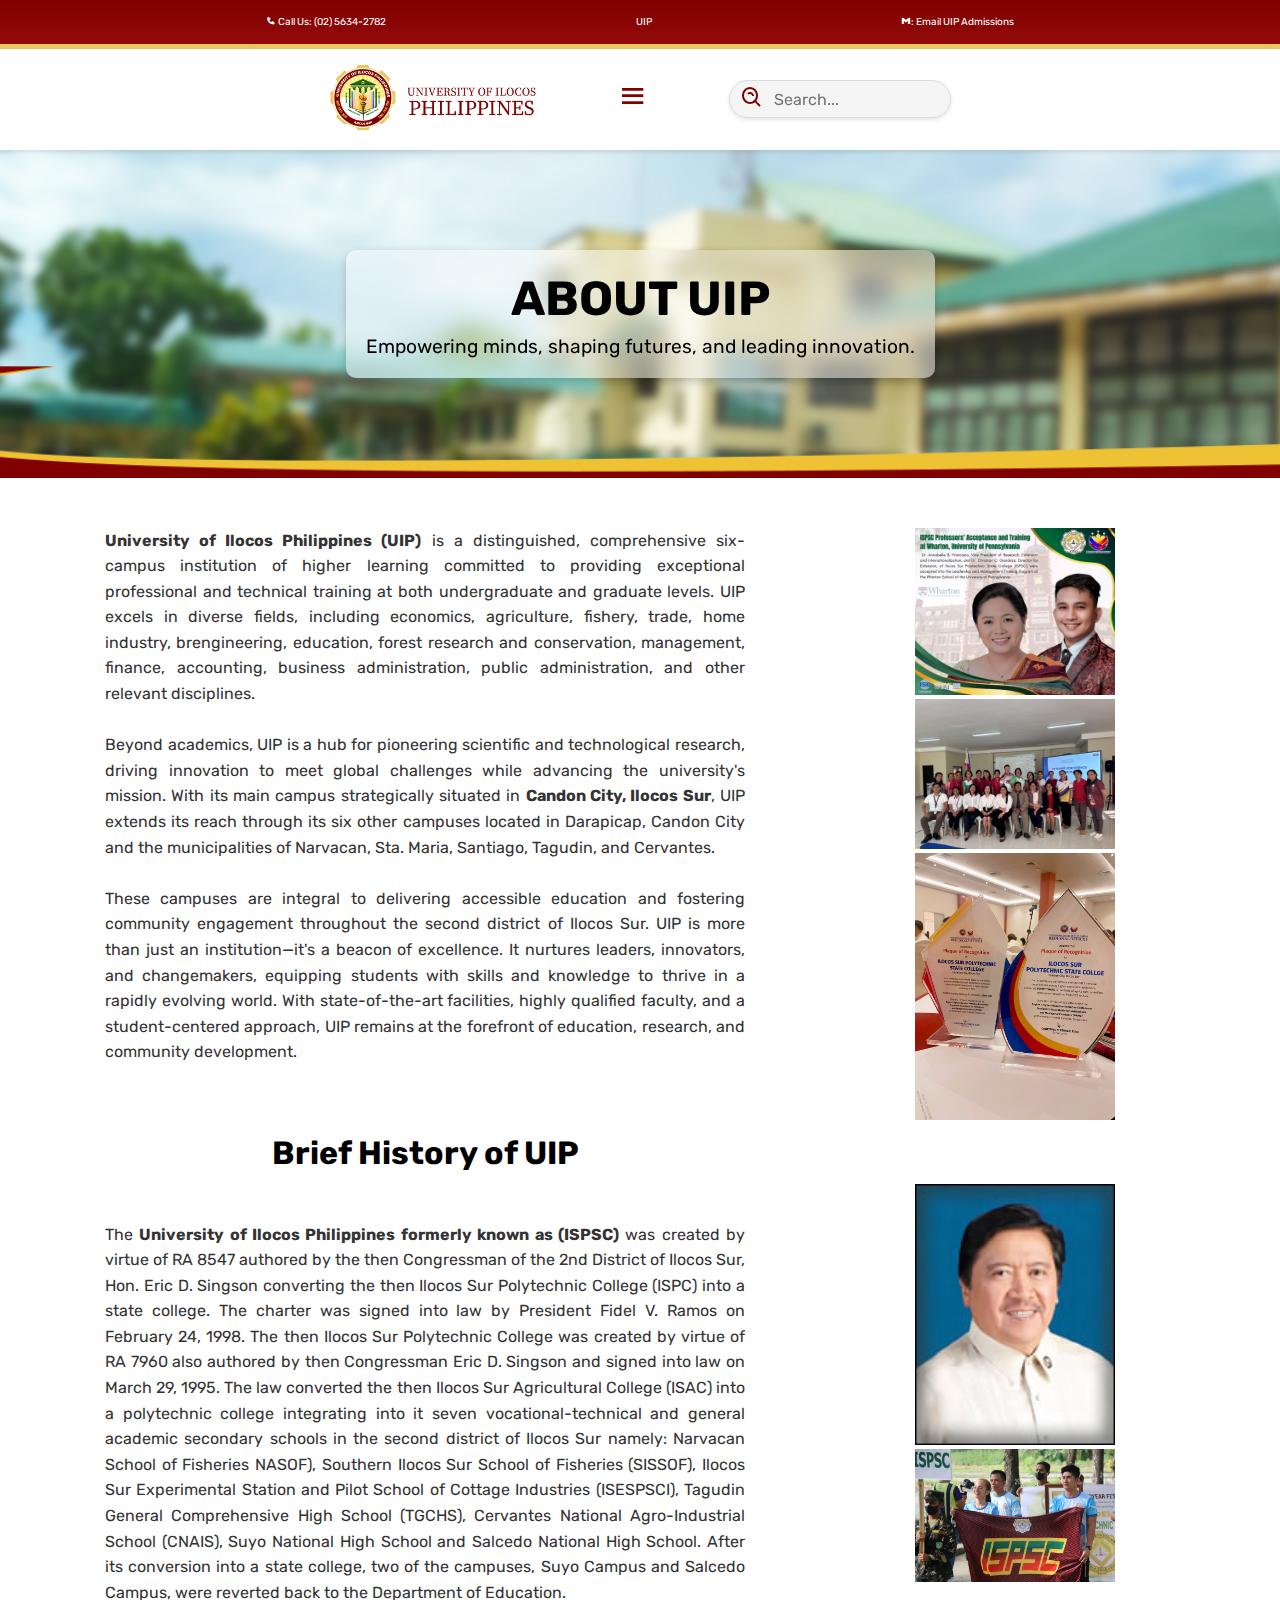
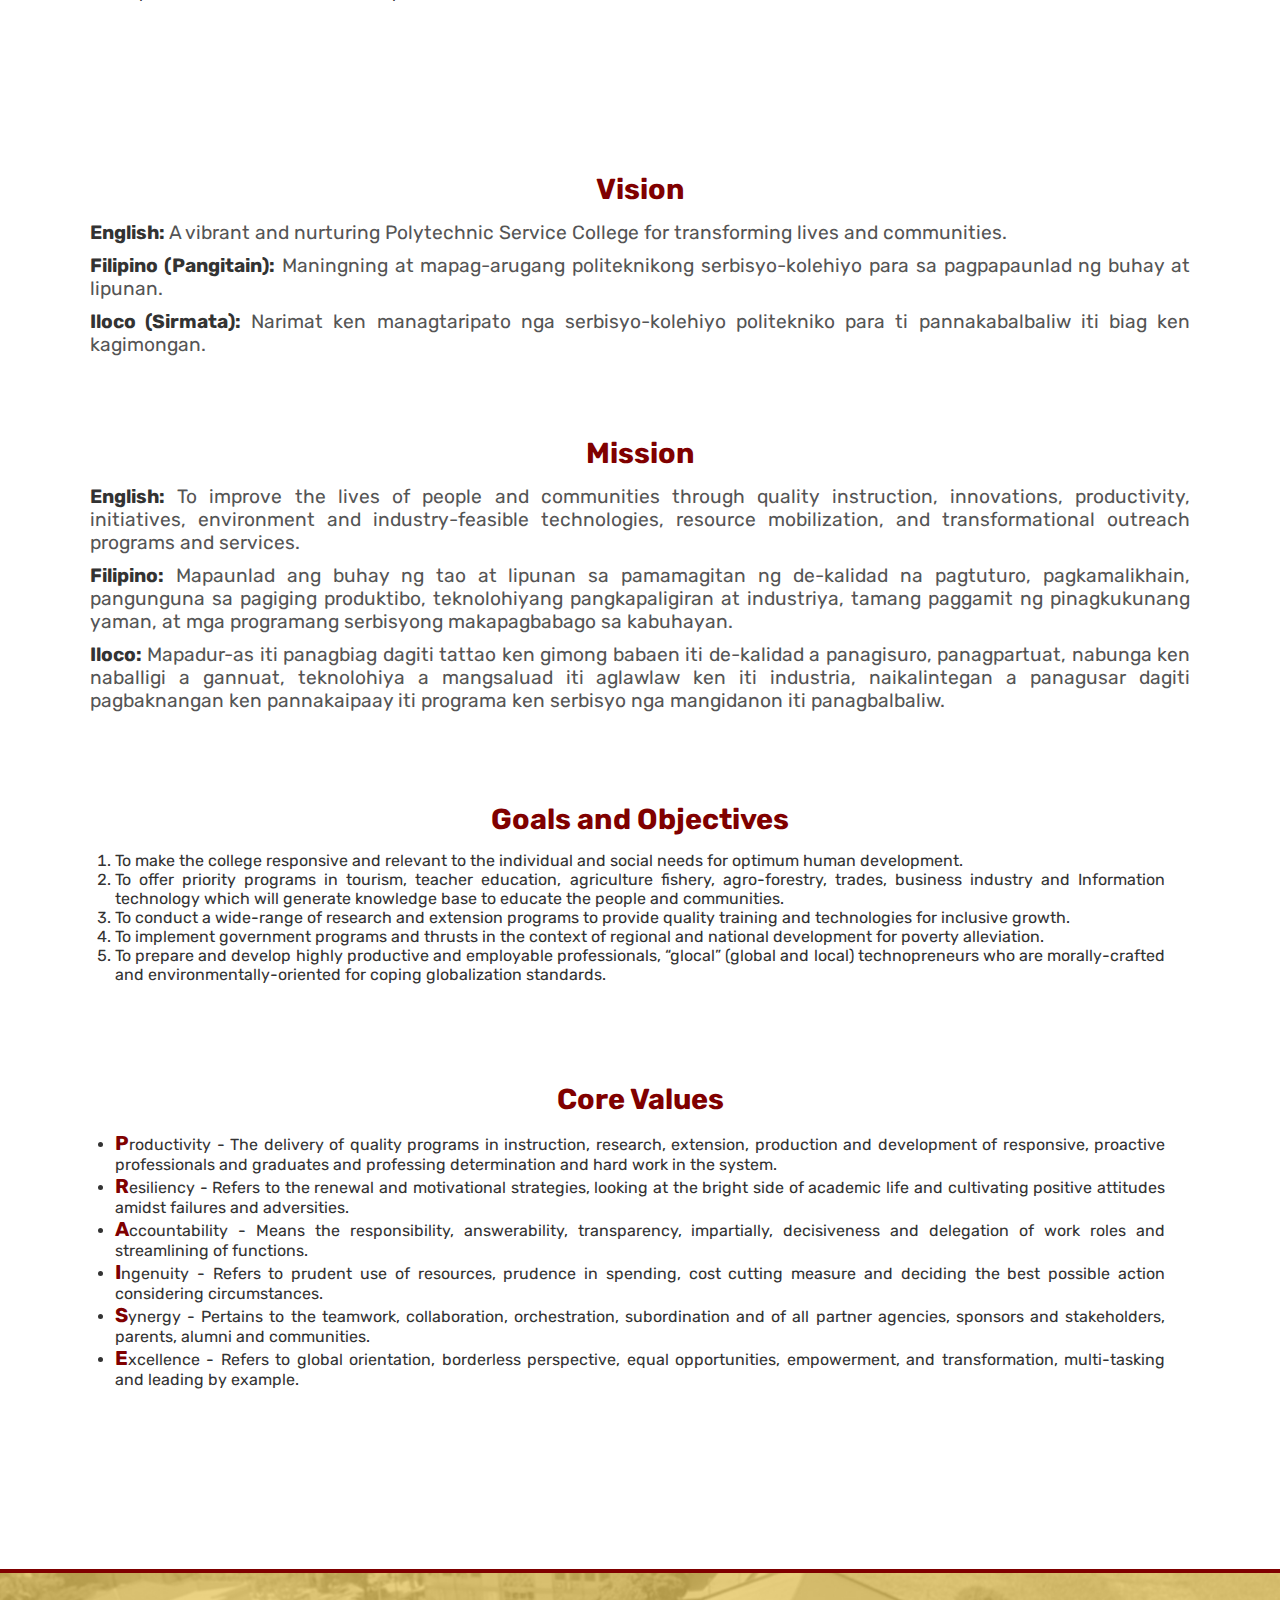
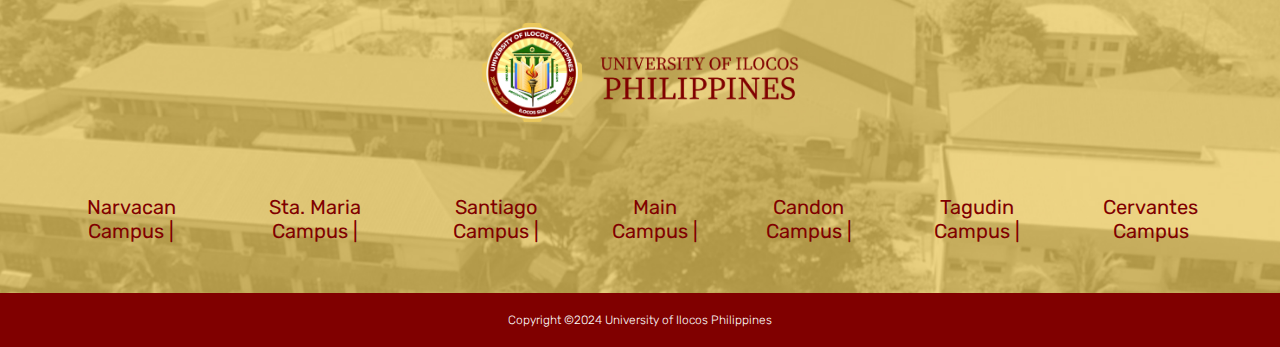
<file: about.html>
<!DOCTYPE html>
<html lang="en">
<head>
    <meta charset="UTF-8">
    <meta name="viewport" content="width=device-width, initial-scale=1.0">
    <title>University of Ilocos Philippines</title>
    <link rel="icon" href="/Logo/Logo.png">

    <!-- CSS LINKS -->
     <link rel="stylesheet" href="/Styling/styles.css">

    <!-- ICONS -->
    <link href='https://unpkg.com/boxicons@2.1.4/css/boxicons.min.css' rel='stylesheet'>
    <!-- GOOGLE FONTS -->
    <link href="https://fonts.googleapis.com/icon?family=Material+Icons" rel="stylesheet">
    <link rel="preconnect" href="https://fonts.googleapis.com">
    <link rel="preconnect" href="https://fonts.gstatic.com" crossorigin>
    <link href="https://fonts.googleapis.com/css2?family=Rubik:ital,wght@0,300..900;1,300..900&display=swap" rel="stylesheet">


</head>
<body class="about">
    <div class="top-bar">
        <span><i class='bx bxs-phone' ></i> Call Us:  (02) 5634-2782</span>
        <span>UIP</span>
        <span><i class='bx bxl-gmail'></i>: <a href="mailto:uip_admissions@edu.ph">Email UIP Admissions</a></span>
    </div>
    
    
    <nav>
        <div class="logo">
           <a href="index.html"> <img src="/Logo/Nav_Logo2.png" alt="Logo"> </a>
        </div>
      <div class="toggle"><i class='bx bx-menu'></i></div>
      <ul class="menu">
      <li><a href="index.html">HOME</a></li>
      <li><a href="about.html">ABOUT UIP</a></li>
      <li><a href="admissions.html">ADMISSIONS</a></li>
      <li><a href="academics.html">ACADEMICS</a></li>
      <li class="dropdown">
          <a href="campuses.html">CAMPUSES <i class='bx bxs-chevron-down' style='color:#800000'></i></a>
          <ul class="dropdown-menu">
            <li><a href="main-campus.html">Main Campus</a></li>
            <li><a href="narvacan.html">Narvacan Campus</a></li>
              <li><a href="sta.maria.html">Santa Maria Campus</a></li>
              <li><a href="santiago.html">Santiago Campus</a></li>
              <li><a href="candon.html">Candon Campus</a></li>
              <li><a href="tagudin.html">Tagudin Campus</a></li>
              <li><a href="cervantes.html">Cervantes Campus</a></li>
          </ul>
      </li>
      </ul>
      <div class="searchbar">
        <button onclick="performSearch()"> <i class='bx bx-search-alt' style='color:#800000'></i></button>
        <input type="text" id="searchInput" placeholder="Search..." />
      </div>
      </nav>

    <!--  -->

    <header class="hero-about">
        <div class="hero-content-about">
            <h1>ABOUT UIP</h1>
            <p>Empowering minds, shaping futures, and leading innovation.</p>
        </div>
    </header>


    <div class="about-content">
        <div class="abt-txt">
            <p>        
                <b>University of Ilocos Philippines (UIP)</b> is a distinguished, comprehensive six-campus institution of higher
                learning committed to providing exceptional professional and technical training at both undergraduate and
                graduate levels. UIP excels in diverse fields, including economics, agriculture, fishery, trade, home industry, 
                brengineering, education, forest research and conservation, management, finance, accounting, business administration, 
                public administration, and other relevant disciplines. <br><br> 

                Beyond academics, UIP is a hub for pioneering scientific and technological research, driving innovation to 
                meet global challenges while advancing the university's mission.

                
                With its main campus strategically situated in <b>Candon City, Ilocos Sur</b>, UIP extends its reach through its six other campuses located in Darapicap, Candon City and the municipalities of Narvacan, Sta. Maria, Santiago, Tagudin, and Cervantes. <br><br>
                These campuses are integral to delivering accessible education and fostering community engagement throughout the second district of Ilocos Sur.
                
                UIP is more than just an institution—it's a beacon of excellence. It nurtures leaders, innovators, and changemakers, equipping students with skills and knowledge to thrive in a rapidly evolving world. With state-of-the-art facilities, highly qualified faculty, and a student-centered approach, UIP remains at the forefront of education, research, and community development.</p>
        </div>
        <div class="abt-img">
            <img src="Images/abt1.jpg" alt="">
            <img src="Images/abt2.jpg" alt="">
            <img src="Images/abt3.jpg" alt="">
        </div>
    </div>

    <br><br><br><br>


    

    <div class="about-content">
        <div class="abt-txt">
            <h1>Brief History of UIP</h1>
            <p>The <b>University of Ilocos Philippines formerly known as (ISPSC)</b> was created by virtue of RA 8547 authored by the then Congressman of the 2nd District of Ilocos Sur, Hon. Eric D. Singson converting the then Ilocos Sur Polytechnic College (ISPC) into a state college. The charter was signed into law by President Fidel V. Ramos on February 24, 1998. The then Ilocos Sur Polytechnic College was created by virtue of RA 7960 also authored by then Congressman Eric D. Singson and signed into law on March 29, 1995. The law converted the then Ilocos Sur Agricultural College (ISAC) into a polytechnic college integrating into it seven vocational-technical and general academic secondary schools in the second district of Ilocos Sur namely: Narvacan School of Fisheries NASOF), Southern Ilocos Sur School of Fisheries (SISSOF), Ilocos Sur Experimental Station and Pilot School of Cottage Industries (ISESPSCI), Tagudin General Comprehensive High School (TGCHS), Cervantes National Agro-Industrial School (CNAIS), Suyo National High School and Salcedo National High School. After its conversion into a state college, two of the campuses, Suyo Campus and Salcedo Campus, were reverted back to the Department of Education.</p>
        </div>
        <div class="abt-img">
            <img src="Images/abt-eric.jpg" alt="">
            <img src="Images/abt4.jpg" alt="">
        </div>
    </div>


    <div class="vision-mission">
        <div class="vision">
            <h1>Vision</h1>
            <p><strong>English:</strong> A vibrant and nurturing Polytechnic Service College for transforming lives and communities.</p>
            <p><strong>Filipino (Pangitain):</strong> Maningning at mapag-arugang politeknikong serbisyo-kolehiyo para sa pagpapaunlad ng buhay at lipunan.</p>
            <p><strong>Iloco (Sirmata):</strong> Narimat ken managtaripato nga serbisyo-kolehiyo politekniko para ti pannakabalbaliw iti biag ken kagimongan.</p>
        </div>
    
        <div class="mission">
            <h1>Mission</h1>
            <p><strong>English:</strong> To improve the lives of people and communities through quality instruction, innovations, productivity, initiatives, environment and industry-feasible technologies, resource mobilization, and transformational outreach programs and services.</p>
            <p><strong>Filipino:</strong> Mapaunlad ang buhay ng tao at lipunan sa pamamagitan ng de-kalidad na pagtuturo, pagkamalikhain, pangunguna sa pagiging produktibo, teknolohiyang pangkapaligiran at industriya, tamang paggamit ng pinagkukunang yaman, at mga programang serbisyong makapagbabago sa kabuhayan.</p>
            <p><strong>Iloco:</strong> Mapadur-as iti panagbiag dagiti tattao ken gimong babaen iti de-kalidad a panagisuro, panagpartuat, nabunga ken naballigi a gannuat, teknolohiya a mangsaluad iti aglawlaw ken iti industria, naikalintegan a panagusar dagiti pagbaknangan ken pannakaipaay iti programa ken serbisyo nga mangidanon iti panagbalbaliw.</p>
            <p></p>
        </div>

        <div class="gao">
            <h1>Goals and Objectives</h1>
           <ol>
            <li>To make the college responsive and relevant to the individual and social needs for optimum human development.</li>
            <li>To offer priority programs in tourism, teacher education, agriculture fishery, agro-forestry, trades, business industry and Information technology which will generate knowledge base to educate the people and communities.</li>
            <li>To conduct a wide-range of research and extension programs to provide quality training and technologies for inclusive growth.</li>
            <li>To implement government programs and thrusts in the context of regional and national development for poverty alleviation.</li>
            <li>To prepare and develop highly productive and employable professionals, “glocal” (global and local) technopreneurs who are morally-crafted and environmentally-oriented for coping globalization standards.</li>
           </ol>
        </div>
        <br><br>
        <div class="cv">
            <h1>Core Values</h1>
           <ul>
            <li><strong>P</strong>roductivity - The delivery of quality programs in instruction, research, extension, production and development of responsive, proactive professionals and graduates and professing determination and hard work in the system.</li>
            <li><strong>R</strong>esiliency - Refers to the renewal and motivational strategies, looking at the bright side of academic life and cultivating positive attitudes amidst failures and adversities.</li>
            <li><strong>A</strong>ccountability - Means the responsibility, answerability, transparency, impartially, decisiveness and delegation of work roles and streamlining of functions.</li>
            <li><strong>I</strong>ngenuity - Refers to prudent use of resources, prudence in spending, cost cutting measure and deciding the best possible action considering circumstances.</li>
            <li><strong>S</strong>ynergy - Pertains to the teamwork, collaboration, orchestration, subordination and of all partner agencies, sponsors and stakeholders, parents, alumni and communities.</li>
            <li><strong>E</strong>xcellence - Refers to global orientation, borderless perspective, equal opportunities, empowerment, and transformation, multi-tasking and leading by example. </li>
           </ul>
        </div>


    </div>
    







    <!-- FOOTER -->

    <div class="footer">
        <div class="footer-contents">
            <img src="/Logo/Nav_Logo2.png" alt="">
            <br><br>
            <div class="campus">
              <a href="narvacan.html"><p class="campus1">Narvacan Campus  |</p></a>
              <a href="sta.maria.html"><p class="campus2">Sta. Maria Campus  |</p></a>
              <a href="santiago.html"><p class="campus3">Santiago Campus  |</p></a>
              <a href="main-campus.html"><p class="campus4">Main Campus  |</p></a>
              <a href="candon.html"><p class="campus5">Candon Campus  |</p></a>
              <a href="tagudin.html"><p class="campus6">Tagudin Campus  |</p></a>
              <a href="cervantes.html"><p class="campus7">Cervantes Campus  </p></a>
            </div>
        </div>
        <div class="copyright">
          <p>Copyright ©2024 University of Ilocos Philippines</p>
        </div>
      </div>
    
    
    
    <script src="/JS/toggle.js"></script>
    <script src="/JS/active_nav.js"></script>
    <script src="/JS/search.js"></script>


</body>
</html>
</file>
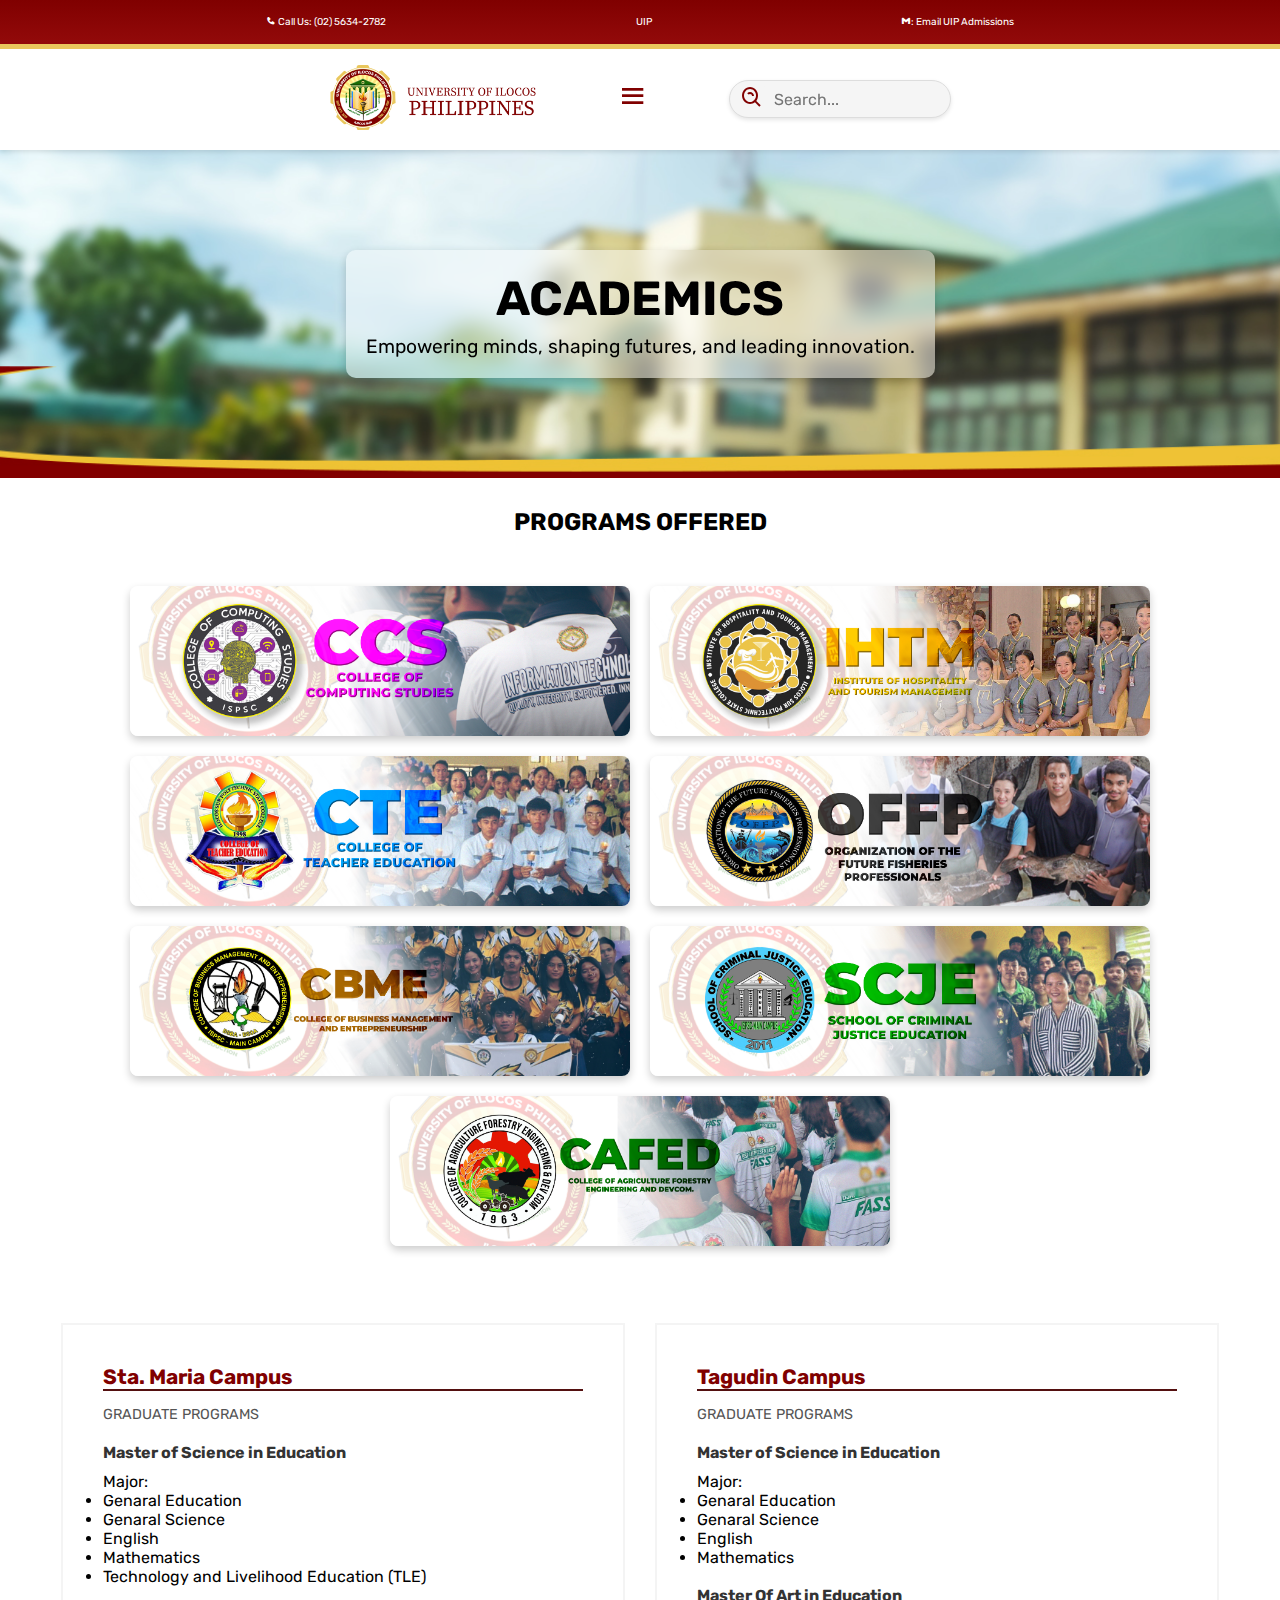
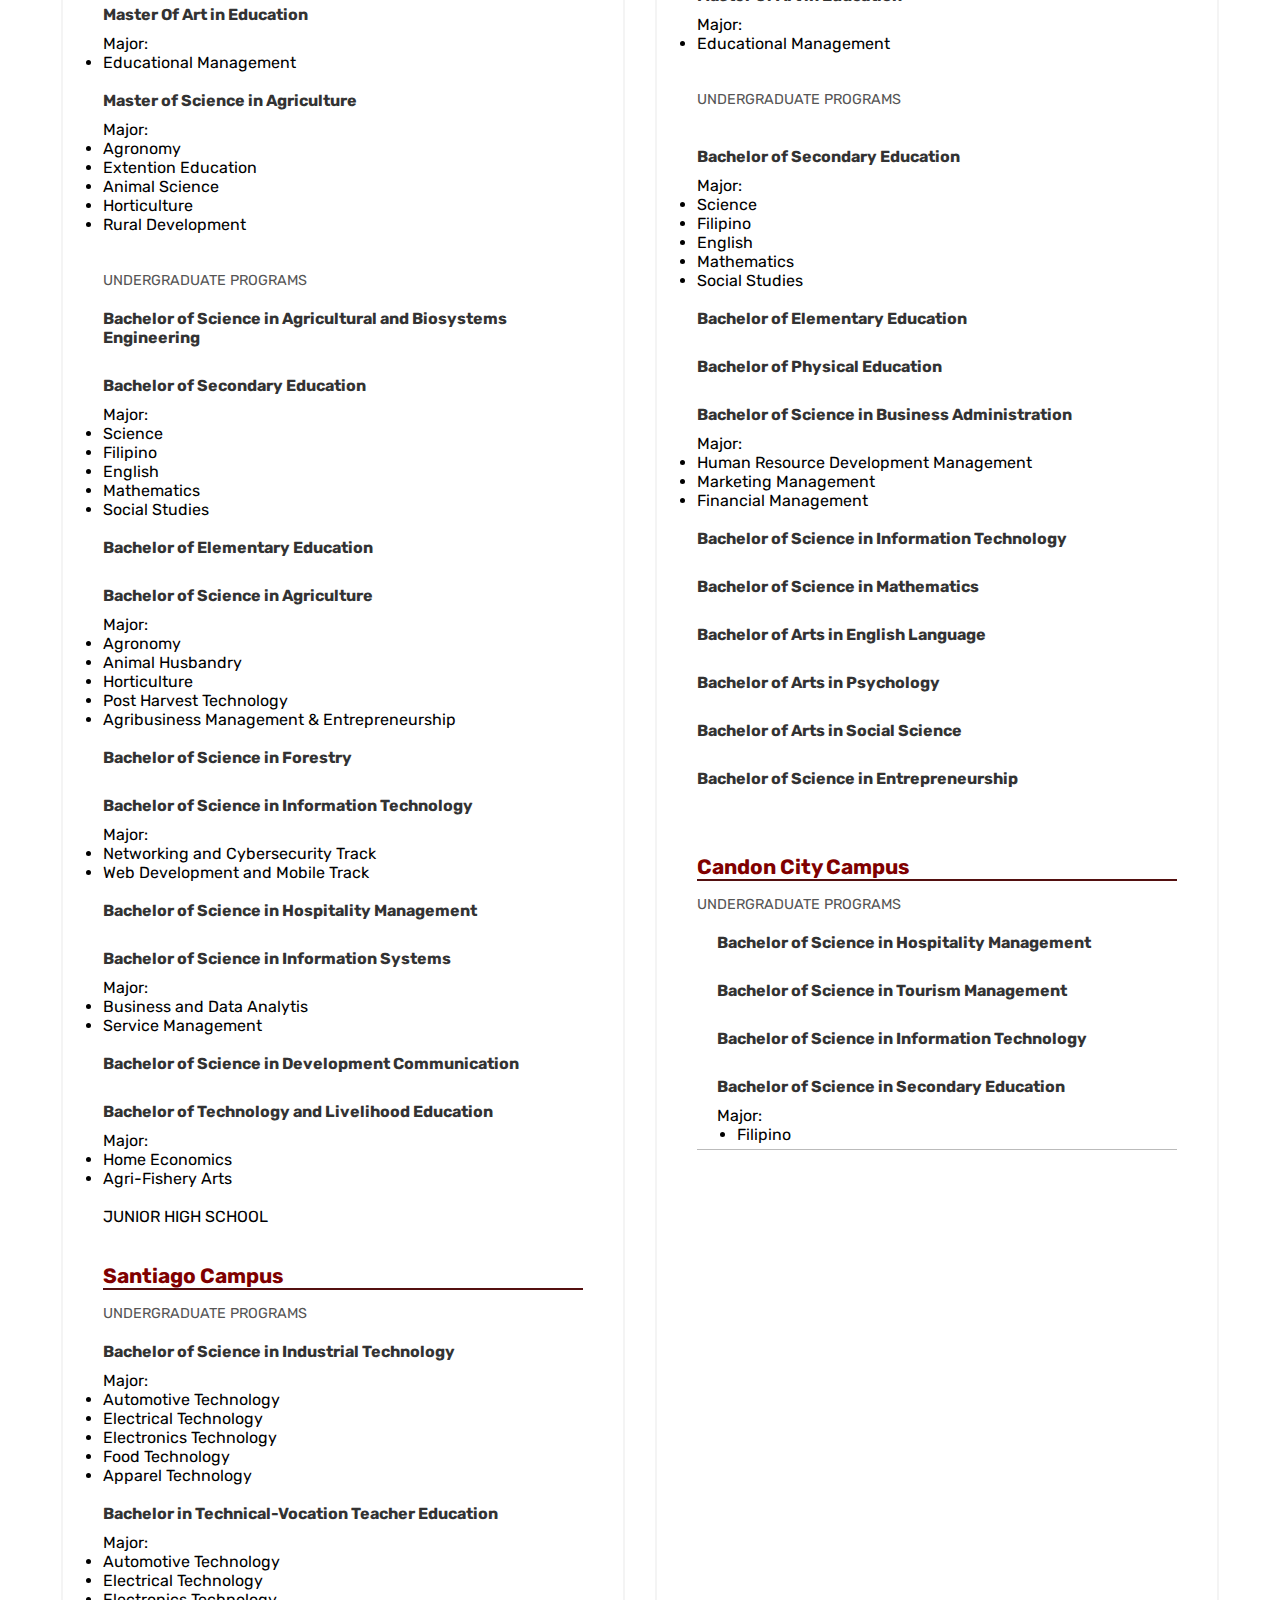
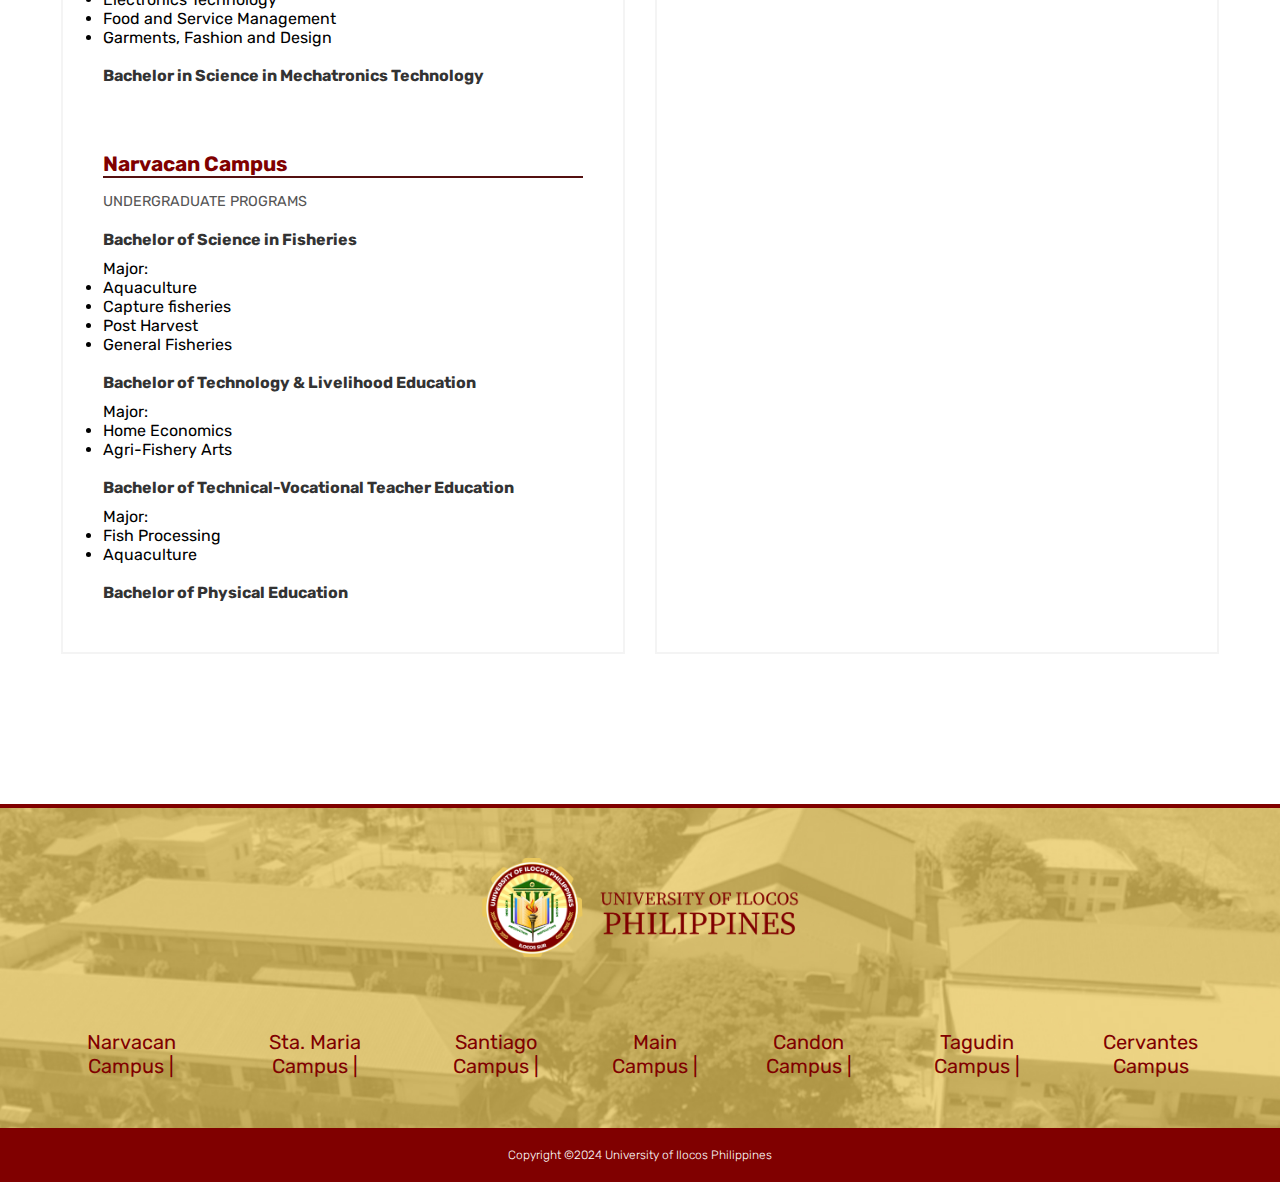
<file: academics.html>
<!DOCTYPE html>
<html lang="en">
<head>
    <meta charset="UTF-8">
    <meta name="viewport" content="width=device-width, initial-scale=1.0">
    <title>University of Ilocos Philippines</title>
    <link rel="icon" href="/Logo/Logo.png">

    <!-- CSS LINKS -->
     <link rel="stylesheet" href="/Styling/styles.css">

    <!-- ICONS -->
    <link href='https://unpkg.com/boxicons@2.1.4/css/boxicons.min.css' rel='stylesheet'>
    <!-- GOOGLE FONTS -->
    <link href="https://fonts.googleapis.com/icon?family=Material+Icons" rel="stylesheet">
    <link rel="preconnect" href="https://fonts.googleapis.com">
    <link rel="preconnect" href="https://fonts.gstatic.com" crossorigin>
    <link href="https://fonts.googleapis.com/css2?family=Rubik:ital,wght@0,300..900;1,300..900&display=swap" rel="stylesheet">


</head>
<body class="academics">
    <div class="top-bar">
        <span><i class='bx bxs-phone' ></i> Call Us:  (02) 5634-2782</span>
        <span>UIP</span>
        <span><i class='bx bxl-gmail'></i>: <a href="mailto:uip_admissions@edu.ph">Email UIP Admissions</a></span>
    </div>
    
    
    <nav>
        <div class="logo">
           <a href="index.html"> <img src="/Logo/Nav_Logo2.png" alt="Logo"> </a>
        </div>
      <div class="toggle"><i class='bx bx-menu'></i></div>
      <ul class="menu">
      <li><a href="index.html">HOME</a></li>
      <li><a href="about.html">ABOUT UIP</a></li>
      <li><a href="admissions.html">ADMISSIONS</a></li>
      <li><a href="academics.html">ACADEMICS</a></li>
      <li class="dropdown">
          <a href="campuses.html">CAMPUSES <i class='bx bxs-chevron-down' style='color:#800000'></i></a>
          <ul class="dropdown-menu">
            <li><a href="main-campus.html">Main Campus</a></li>
            <li><a href="narvacan.html">Narvacan Campus</a></li>
              <li><a href="sta.maria.html">Santa Maria Campus</a></li>
              <li><a href="santiago.html">Santiago Campus</a></li>
              <li><a href="candon.html">Candon Campus</a></li>
              <li><a href="tagudin.html">Tagudin Campus</a></li>
              <li><a href="cervantes.html">Cervantes Campus</a></li>
          </ul>
      </li>
      </ul>
      <div class="searchbar">
        <button onclick="performSearch()"> <i class='bx bx-search-alt' style='color:#800000'></i></button>
        <input type="text" id="searchInput" placeholder="Search..." />
      </div>
      </nav>




    <header class="hero-about">
        <div class="hero-content-about">
            <h1>ACADEMICS</h1>
            <p>Empowering minds, shaping futures, and leading innovation.</p>
        </div>
    </header>

        
    
    <!-- PROGRAMS -->

        <div class="programs-title">
            <h2>PROGRAMS OFFERED</h2>
        </div>

         <div class="academics-programs-container">
            <div class="academics-images">
                <div class="academics-image">
                    <img src="Images/ccs.jpg" alt="CCS Program" class="academics-image-img">
                </div>
                <div class="academics-image">
                    <img src="Images/IHTM.jpg" alt="IHTM Program" class="academics-image-img">
                </div>
                <div class="academics-image">
                    <img src="Images/CTE.jpg" alt="CTE Program" class="academics-image-img">
                </div>
                <div class="academics-image">
                    <img src="Images/OFFP.jpg" alt="OFFP Program" class="academics-image-img">
                </div>
                <div class="academics-image">
                    <img src="Images/CBME.jpg" alt="CBME Program" class="academics-image-img">
                </div>
                <div class="academics-image">
                    <img src="Images/SCJE.jpg" alt="SCJE Program" class="academics-image-img">
                </div>
                <div class="academics-image">
                    <img src="Images/CAFED.jpg" alt="SCJE Program" class="academics-image-img">
                </div>
            </div>
        </div>
        
        <br><br><br>

        <!-- ACADEMICS CONTAINER -->

        <div class="academic-main">
            <div class="academic-content">
                <main class="academic-container">
                    <section class="requirements-academic">
                        <h2>Sta. Maria Campus</h2>
                        <p class="note">GRADUATE PROGRAMS</p>
            
                        <div class="category-acad">
                            <h3>Master of Science in Education</h3>
                            <p>Major:</p>
                            <ul>
                                <li>Genaral Education</li>
                                <li>Genaral Science</li>
                                <li>English</li>
                                <li>Mathematics</li>
                                <li>Technology and Livelihood Education (TLE)</li>
                            </ul>
                            <br>
                            <h3>Master Of Art in Education</h3>
                            <p>Major:</p>
                            <ul>
                                <li>Educational Management</li>
                            </ul>
                            <br>
                            <h3>Master of Science in Agriculture</h3>
                            <p>Major:</p>
                            <ul>
                                <li>Agronomy</li>
                                <li>Extention Education</li>
                                <li>Animal Science</li>
                                <li>Horticulture</li>
                                <li>Rural Development</li>
                            </ul>
                        </div>
                        <br><br>
                        <p class="note">UNDERGRADUATE PROGRAMS</p>
                        <div class="category-acad">
                            <h3>Bachelor of Science in Agricultural and Biosystems Engineering</h3><br>
                            <h3>Bachelor of Secondary Education</h3>
                            <p>Major:</p>
                            <ul>
                                <li>Science</li>
                                <li>Filipino</li>
                                <li>English</li>
                                <li>Mathematics</li>
                                <li>Social Studies</li>
                            </ul>
                            <br>
                            <h3>Bachelor of Elementary Education</h3><br>
                            <h3>Bachelor of Science in Agriculture</h3>
                            <p>Major:</p>
                            <ul>
                                <li>Agronomy</li>
                                <li>Animal Husbandry</li>
                                <li>Horticulture</li>
                                <li>Post Harvest Technology</li>
                                <li>Agribusiness Management & Entrepreneurship</li>
                            </ul>
                            <br>
                            <h3>Bachelor of Science in Forestry</h3><br>
                            <h3>Bachelor of Science in Information Technology</h3>
                            <p>Major:</p>
                            <ul>
                                <li>Networking and Cybersecurity Track</li>
                                <li>Web Development and Mobile Track</li>
                            </ul>
                            <br>
                            <h3>Bachelor of Science in Hospitality Management</h3><br>
                            <h3>Bachelor of Science in Information Systems</h3>
                            <p>Major:</p>
                            <ul>
                                <li>Business and Data Analytis</li>
                                <li>Service Management</li>
                            </ul>
                            <br>
                            <h3>Bachelor of Science in Development Communication</h3><br>
                            <h3>Bachelor of Technology and Livelihood Education</h3>
                            <p>Major:</p>
                            <ul>
                                <li>Home Economics</li>
                                <li>Agri-Fishery Arts</li>
                            </ul>
                            <br>
                            <p>JUNIOR HIGH SCHOOL</p>
                            <br><br>

                                <!-- SANTIAGO -->
                            
                            <h2>Santiago Campus</h2>
                            <p class="note">UNDERGRADUATE PROGRAMS</p>
                
                            <div class="category-acad">
                                <h3>Bachelor of Science in Industrial Technology</h3>
                                <p>Major:</p>
                                <ul>
                                    <li>Automotive Technology</li>
                                    <li>Electrical Technology</li>
                                    <li>Electronics Technology</li>
                                    <li>Food Technology</li>
                                    <li>Apparel Technology</li>
                                </ul>
                                <br>
                                <h3>Bachelor in Technical-Vocation Teacher Education</h3>
                                <p>Major:</p>
                                <ul>
                                    <li>Automotive Technology</li>
                                    <li>Electrical Technology</li>
                                    <li>Electronics Technology</li>
                                    <li>Food and Service Management</li>
                                    <li>Garments, Fashion and Design</li>
                                </ul>
                                <br>
                                <h3>Bachelor in Science in Mechatronics Technology</h3>

                                <br><br><br>

                                <!-- NARVACAN -->

                                <h2>Narvacan Campus</h2>
                                <p class="note">UNDERGRADUATE PROGRAMS</p>
                    
                                <div class="category-acad">
                                    <h3>Bachelor of Science in Fisheries</h3>
                                    <p>Major:</p>
                                    <ul>
                                        <li>Aquaculture</li>
                                        <li>Capture fisheries</li>
                                        <li>Post Harvest</li>
                                        <li>General Fisheries</li>
                                    </ul>
                                    <br>
                                    <h3>Bachelor of Technology & Livelihood Education</h3>
                                    <p>Major:</p>
                                    <ul>
                                        <li>Home Economics</li>
                                        <li>Agri-Fishery Arts</li>
                                    </ul>
                                    <br>
                                    <h3>Bachelor of Technical-Vocational Teacher Education</h3>
                                    <p>Major:</p>
                                    <ul>
                                        <li>Fish Processing</li>
                                        <li>Aquaculture</li>
                                    </ul>
                                    <br>
                                    <h3>Bachelor of Physical Education</h3>
                            
                            </div>
                        </div>
                    </section>
            </div>
            <!-- TAGUDIN -->
            <div class="academic-content2">
                <main class="academic-container">
                    <section class="requirements-academic">
                        <h2>Tagudin Campus</h2>
                        <p class="note">GRADUATE PROGRAMS</p>
            
                        <div class="category-acad">
                            <h3>Master of Science in Education</h3>
                            <p>Major:</p>
                            <ul>
                                <li>Genaral Education</li>
                                <li>Genaral Science</li>
                                <li>English</li>
                                <li>Mathematics</li>
                            </ul>
                            <br>
                            <h3>Master Of Art in Education</h3>
                            <p>Major:</p>
                            <ul>
                                <li>Educational Management</li>
                            </ul>
                            <br><br>
                            <p class="note">UNDERGRADUATE PROGRAMS</p>
                            <br>
                            <h3>Bachelor of Secondary Education</h3>
                            <p>Major:</p>
                            <ul>
                                <li>Science</li>
                                <li>Filipino</li>
                                <li>English</li>
                                <li>Mathematics</li>
                                <li>Social Studies</li>
                            </ul>
                            <br>
                            <h3>Bachelor of Elementary Education</h3><br>   
                            <h3>Bachelor of Physical Education</h3><br>
                            <h3>Bachelor of Science in Business Administration</h3>
                            <p>Major:</p>
                            <ul>
                                <li>Human Resource Development Management</li>
                                <li>Marketing Management</li>
                                <li>Financial Management</li>
                            </ul>
                            <br>
                            <h3>Bachelor of Science in Information Technology</h3><br>
                            <h3>Bachelor of Science in Mathematics</h3><br>
                            <h3>Bachelor of Arts in English Language</h3><br>
                            <h3>Bachelor of  Arts in Psychology</h3><br>
                            <h3>Bachelor of Arts in Social Science</h3><br>
                            <h3>Bachelor of Science in Entrepreneurship</h3> 
                            <br><br><br>

                            <!-- CANDON CAMPUS -->
                            <div class="category">
                            <h2>Candon City Campus</h2>
                            <p class="note">UNDERGRADUATE PROGRAMS</p>
                            <ul>
                                <h3>Bachelor of Science in Hospitality Management</h3><br>
                                <h3>Bachelor of Science in Tourism Management</h3><br>
                                <h3>Bachelor of Science in Information Technology</h3><br>
                                <h3>Bachelor of Science in Secondary Education</h3>
                                <p>Major:</p>
                                <ul>
                                    <li>Filipino</li>
                                </ul>
                            </ul>
                        </div>
                        </div>
                    </section>
            </div>
    
        </div>


    <!-- FOOTER -->

    <div class="footer">
        <div class="footer-contents">
            <img src="/Logo/Nav_Logo2.png" alt="">
            <br><br>
            <div class="campus">
              <a href="narvacan.html"><p class="campus1">Narvacan Campus  |</p></a>
              <a href="sta.maria.html"><p class="campus2">Sta. Maria Campus  |</p></a>
              <a href="santiago.html"><p class="campus3">Santiago Campus  |</p></a>
              <a href="main-campus.html"><p class="campus4">Main Campus  |</p></a>
              <a href="candon.html"><p class="campus5">Candon Campus  |</p></a>
              <a href="tagudin.html"><p class="campus6">Tagudin Campus  |</p></a>
              <a href="cervantes.html"><p class="campus7">Cervantes Campus  </p></a>
            </div>
        </div>
        <div class="copyright">
          <p>Copyright ©2024 University of Ilocos Philippines</p>
        </div>
      </div>
    

</body>

    <script src="/JS/toggle.js"></script>
    <script src="/JS/slider.js"></script>
    <script src="/JS/active_nav.js"></script>
    <script src="/JS/search.js"></script>


</body>
</html>
</file>
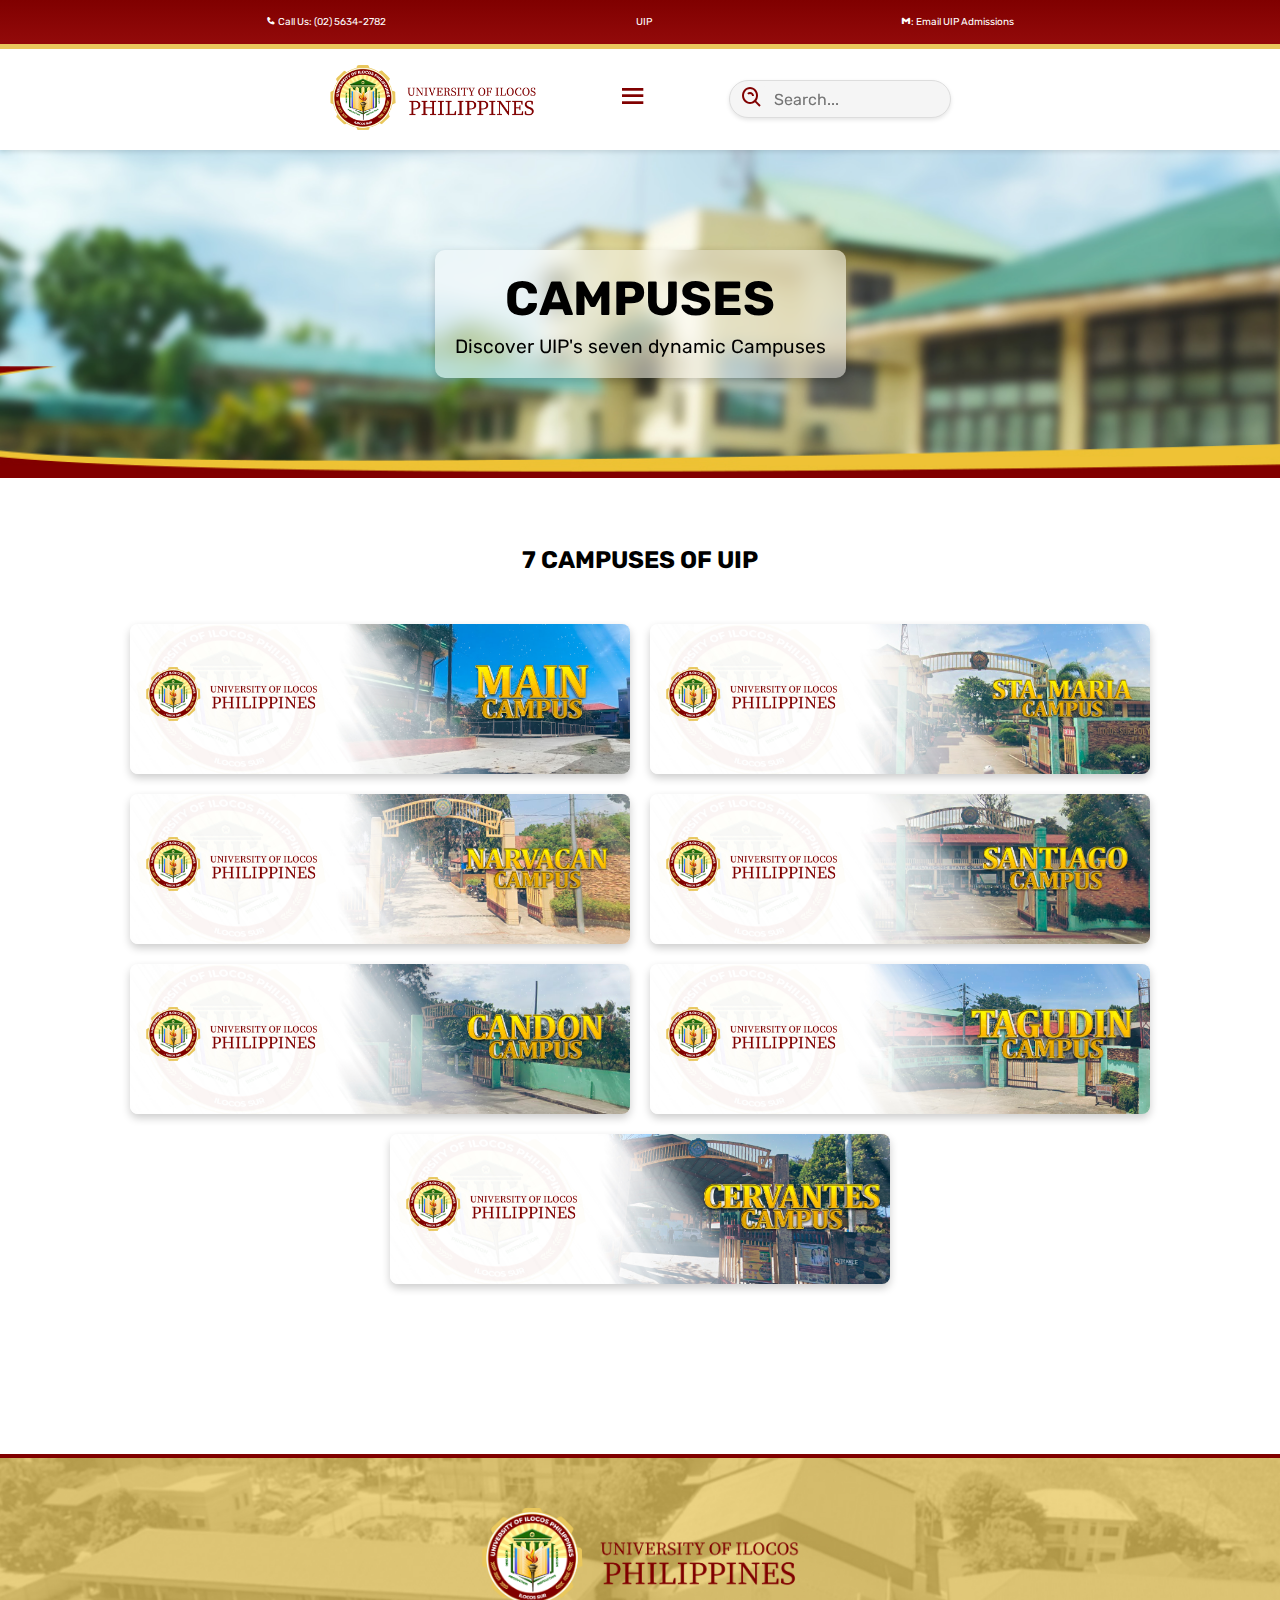
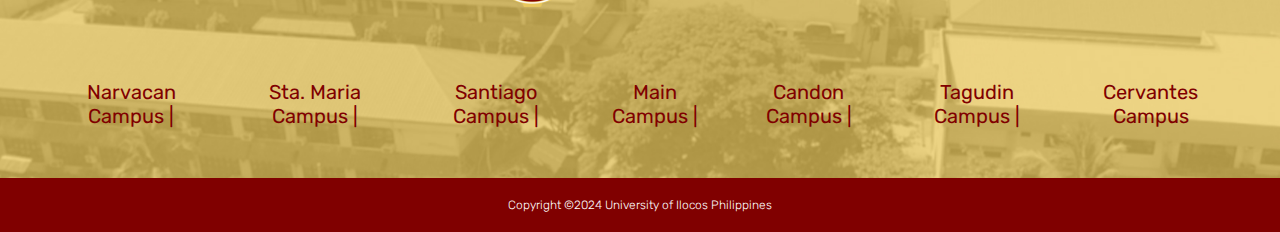
<file: campuses.html>
<!DOCTYPE html>
<html lang="en">
<head>
    <meta charset="UTF-8">
    <meta name="viewport" content="width=device-width, initial-scale=1.0">
    <title>University of Ilocos Philippines</title>
    <link rel="icon" href="/Logo/Logo.png">

    <!-- CSS LINKS -->
     <link rel="stylesheet" href="/Styling/styles.css">

    <!-- ICONS -->
    <link href='https://unpkg.com/boxicons@2.1.4/css/boxicons.min.css' rel='stylesheet'>
    <!-- GOOGLE FONTS -->
    <link href="https://fonts.googleapis.com/icon?family=Material+Icons" rel="stylesheet">
    <link rel="preconnect" href="https://fonts.googleapis.com">
    <link rel="preconnect" href="https://fonts.gstatic.com" crossorigin>
    <link href="https://fonts.googleapis.com/css2?family=Rubik:ital,wght@0,300..900;1,300..900&display=swap" rel="stylesheet">


</head>


<body class="campuses">
    <div class="top-bar">
        <span><i class='bx bxs-phone' ></i> Call Us:  (02) 5634-2782</span>
        <span>UIP</span>
        <span><i class='bx bxl-gmail'></i>: <a href="mailto:uip_admissions@edu.ph">Email UIP Admissions</a></span>
    </div>
    
    
    <nav>
        <div class="logo">
           <a href="index.html"> <img src="/Logo/Nav_Logo2.png" alt="Logo"> </a>
        </div>
      <div class="toggle"><i class='bx bx-menu'></i></div>
      <ul class="menu">
      <li><a href="index.html">HOME</a></li>
      <li><a href="about.html">ABOUT UIP</a></li>
      <li><a href="admissions.html">ADMISSIONS</a></li>
      <li><a href="academics.html">ACADEMICS</a></li>
      <li class="dropdown">
          <a href="campuses.html">CAMPUSES <i class='bx bxs-chevron-down' style='color:#800000'></i></a>
          <ul class="dropdown-menu">
            <li><a href="main-campus.html">Main Campus</a></li>
            <li><a href="narvacan.html">Narvacan Campus</a></li>
              <li><a href="sta.maria.html">Santa Maria Campus</a></li>
              <li><a href="santiago.html">Santiago Campus</a></li>
              <li><a href="candon.html">Candon Campus</a></li>
              <li><a href="tagudin.html">Tagudin Campus</a></li>
              <li><a href="cervantes.html">Cervantes Campus</a></li>
          </ul>
      </li>
      </ul>
      <div class="searchbar">
        <button onclick="performSearch()"> <i class='bx bx-search-alt' style='color:#800000'></i></button>
        <input type="text" id="searchInput" placeholder="Search..." />
      </div> 
      </nav>


    <header class="hero-about">
        <div class="hero-content-about">
            <h1>CAMPUSES</h1>
            <p>Discover UIP's seven dynamic Campuses</p>
        </div>
    </header>



    <br><br>
    <div class="programs-title">
        <h2>7 CAMPUSES OF UIP</h2>
    </div>

     <div class="campuses-programs-container">
        <div class="campuses-images">
            <div class="campuses-image">
                <a href="main-campus.html"><img src="Images/main.jpg" alt="CCS Program" class="campuses-image-img"></a>
            </div>
            <div class="campuses-image">
                <a href="sta.maria.html"><img src="Images/sta-maria.jpg" alt="IHTM Program" class="campuses-image-img"></a>
            </div>
            <div class="campuses-image">
               <a href="narvacan.html"> <img src="Images/narvacan.jpg" alt="CTE Program" class="campuses-image-img"></a>
            </div>
            <div class="campuses-image">
               <a href="santiago.html"><img src="Images/santiago.jpg" alt="OFFP Program" class="campuses-image-img"></a> 
            </div>
            <div class="campuses-image">
               <a href="candon.html"><img src="Images/candon.jpg" alt="CBME Program" class="campuses-image-img"></a>
            </div>
            <div class="campuses-image">
                <a href="tagudin.html"><img src="Images/tagudin.jpg" alt="SCJE Program" class="campuses-image-img"></a>
            </div>
            <div class="campuses-image">
              <a href="cervantes.html"><img src="Images/cervantes.jpg" alt="SCJE Program" class="campuses-image-img"></a> 
            </div>
        </div>
    </div>

    <!-- FOOTER -->

    <div class="footer">
        <div class="footer-contents">
            <img src="/Logo/Nav_Logo2.png" alt="">
            <br><br>
            <div class="campus">
              <a href="narvacan.html"><p class="campus1">Narvacan Campus  |</p></a>
              <a href="sta.maria.html"><p class="campus2">Sta. Maria Campus  |</p></a>
              <a href="santiago.html"><p class="campus3">Santiago Campus  |</p></a>
              <a href="main-campus.html"><p class="campus4">Main Campus  |</p></a>
              <a href="candon.html"><p class="campus5">Candon Campus  |</p></a>
              <a href="tagudin.html"><p class="campus6">Tagudin Campus  |</p></a>
              <a href="cervantes.html"><p class="campus7">Cervantes Campus  </p></a>
            </div>
        </div>
        <div class="copyright">
          <p>Copyright ©2024 University of Ilocos Philippines</p>
        </div>
      </div>
    
    
    
    <script src="/JS/toggle.js"></script>
    <script src="/JS/active_nav.js"></script>
    <script src="/JS/search.js"></script>


</body>
</html>
</file>
<file: Styling/styles.css>
:root {
    --primary-color: #800000;
    --secondary-color: #e9c75c;
    --tertiary-color: rgb(255, 255, 255);
  }
  



* {
    margin: 0;
    padding: 0;
    font-family: "Rubik", sans-serif;
}

a {
    text-decoration: none;
    color: inherit;
}


/* HEADER */


.top-bar {
    display: flex;
    align-items: center;
    justify-content: center;
    gap: 20%;
    padding:  1rem;
    background: rgb(128,0,0);
    background: linear-gradient(180deg, rgba(128,0,0,1) 0%, rgba(147,10,10,1) 100%);

}

.top-bar span {
    color: rgb(255, 255, 255);
    font-size: 10px;
}

.top-bar span:hover {
    border-bottom: var(--secondary-color);
    cursor: pointer;
}

.top-bar ul {
    list-style: none;
    display: flex;
}

.top-bar li {
    color: rgb(255, 255, 255);
    margin: 0 0.5rem;
    font-size: 20px;
}

.top-bar li a {
    color: rgb(255, 255, 255);
}

.top-bar ul li a:hover {
    color: var(--secondary-color);
    border-bottom: var(--secondary-color);
    cursor: pointer;
}

a {
    text-decoration: none;  
}

/* MAIN NAVBAR */

nav {
    background-color: rgba(255, 255, 255, 0.982);
    display: flex;
    align-items: center;
    justify-content: center;  
    border-top: 5px solid var(--secondary-color); 
    top: 0; 
    position: sticky;
    z-index: 1000;
    gap: 5rem;
    box-shadow: 0 2px 4px rgba(0, 0, 0, 0.1);
}

nav a {
    color: rgb(0, 0, 0);

}


.logo img {
    width: 10rem;
    padding: 1rem 0 1rem 0;
}



.menu {
    display: flex;
    align-items: center;
    list-style: none;
    z-index: 1;
}

.menu li {
    padding: 1.5rem;  
    font-size: 14px;
    font-weight: 500;
}

.menu li a {
    color: var(--primary-color);
}

.menu .dropdown {
    position: relative;
}

.menu .dropdown-menu {
    display: none;
    position: absolute;
    top: 100%;
    left: 0;
    background-color: #f3f3f3;
    border-radius: 4px;
    z-index: 100;
    list-style: none;
    padding: 0;
    margin: 0;
}

.menu .dropdown:hover .dropdown-menu {
    display: block;
}

.menu .dropdown-menu li {
    padding: 1rem 1.5rem;
    font-size: 14px;
    font-weight: 500;
    white-space: nowrap;
}

.menu .dropdown-menu li a {
    color: var(--primary-color);
    display: block;
    text-decoration: none;
}

.menu .dropdown-menu li a:hover {
    color: #dd3c3c;
    background-color: #f9f9f9;
}





.toggle {
    color: var(--primary-color);
    display: none;
}


nav .menu li a:hover {
    color: #dd3c3c;
    border-bottom: 2px solid #80000015;
}

/* ACTIVE NAV-BAR */
.home .menu > li:first-child > a {
    border-bottom: 2px solid #800000;
}

.about .menu > li:nth-child(2) > a {
    border-bottom: 2px solid #800000;
}

.admissions .menu > li:nth-child(3) > a {
    border-bottom: 2px solid #800000;
}

.academics .menu > li:nth-child(4) > a {
    border-bottom: 2px solid #800000;
}

.campuses .menu > li:nth-child(5) > a {
    border-bottom: 2px solid #800000;
}

/* Disable border-bottom for dropdown menu items */
.menu .dropdown-menu a {
    border-bottom: none !important;
}



/* SEARCHBAR */

.searchbar {
    display: flex;
    align-items: center;
    background-color: #f5f5f5;
    border: 1px solid #ddd;
    border-radius: 20px;
    padding: 5px 10px;
    width: 300px;
    border: white;
}

.searchbar i {
    font-size: 24px;
    margin-right: 10px;
    color: #800000;
}

.searchbar input {
    border: none;
    outline: none;
    background: transparent;
    font-size: 16px;
    color: #333;
}


.searchbar button {
    background-color: #f5f5f5;
    color: white;
    border: none;
    border-radius: 20px;
    cursor: pointer;
    font-size: 0.9rem;
  }
  
  .searchbar button:hover {
    background-color: #ededed;
  }


/* NAV BAR RESPONSIVENESS USING MEDIA QUERRY */




@media (max-width: 1400px) {
    .menu {
        display: none; 
        top: 6.3rem;
        right: 0;
        background-color: whitesmoke;
        flex-direction: column;
        position: absolute;
        width: 100%;
        padding: 1rem 0;
        text-align: center;
    }

    .menu li {
        padding: 1rem 0;
    }

    .toggle {
        display: block;
        font-size: 2rem;
    }

    .menu.active {
        display: flex; 
    }

    .logo img {
        width: 13rem;
    }

    .searchbar {
        display: flex;
        align-items: center;
        background-color: #f5f5f5;
        border: 1px solid #ddd;
        border-radius: 25px;
        padding: 5px 10px;
        width: 200px;
        box-shadow: 0 2px 4px rgba(0, 0, 0, 0.1);
         overflow: hidden;
    }

}


@media (max-width: 720px) {
    
    .top-bar {
        text-align: center;
    }

    .top-bar ul {
        justify-content: center;
    }

    .top-bar span {
        font-size: 10px;
    }

    .menu {
        display: none;
        top: 5rem;
        right: 0;
        background-color: whitesmoke;
        flex-direction: column;
        position: absolute;
        width: 100%;
        padding: 1rem 0;
        text-align: center;
    }

    .menu.active {
        display: flex; 
    }

    .logo img {
        width: 10rem;
    }

    .searchbar {
        display: none;
    }

}




@media (max-width: 400px) {

    .top-bar {
        text-align: center;
    }

    .top-bar ul {
        justify-content: center;
    }

    .top-bar span {
        font-size: 6px;
    }

    .menu {
        display: none;
        top: 4.3rem;
        right: 0;
        background-color: whitesmoke;
        flex-direction: column;
        position: absolute;
        width: 100%;
        padding: 1rem 0;
        text-align: center;
    }
    

    .menu.active {
        display: flex; 
    }

    .logo img {
        width: 7rem;
    }

    .searchbar {
        display: none;
    }

    .menu li {
        font-size: 12px;
    }

    .menu .dropdown-menu li a {
        display: none;
    }

    .menu .dropdown-menu {
        display: none;
        background-color: #ff000000;
    }
    

    

}

@media (max-width: 280px) {

    .top-bar {
        display: none;
    }

    .logo img {
        width: 5rem;
    }

    .toggle {
        display: block;
        font-size: 1rem;
    }

    .menu {
        display: none;
        top: 3.8rem;
        background-color: whitesmoke;
        flex-direction: column;
        position: absolute;
        width: 100%;
        padding: 2rem 0;
        text-align: center;
    }
    

    .menu.active {
        display: flex; 
    }

    .menu li {
        font-size: 10px;
    }

}


/* MAIN CONTAINER */

.slideshow-container {
    position: relative;
    z-index: 1;
}

.mySlides {
    display: none;
    position: absolute;
    top: 0;
    left: 0;
    width: 100%;
    height: 100%;
    opacity: 0;
    transition: opacity 1s ease-in-out;
}





/* STUDENTS CONTAINER */

.students {
    margin-bottom: 80px;
    padding: 20px;
    margin-top: 40%;
}

.students-container {
    display: flex;
    text-align: center;
    justify-content: center;
    gap: 5rem; 
    flex-wrap: wrap; 
}

.students-container > div {
    width: 18rem; 
    height: 12rem; 
    border-radius: 15px;
    background: linear-gradient(180deg, rgba(128, 0, 0, 1) 0%, rgba(96, 14, 14, 1) 71%);
    display: flex;
    flex-direction: column;
    justify-content: center;
    align-items: center;
    transition: transform 0.3s ease, box-shadow 0.3s ease; 
}

.students-container > div:hover {
    transform: translateY(-10px); 
    box-shadow: 0 12px 20px rgba(0, 0, 0, 0.3); 
}

.students-container h1 {
    font-family: 'Segoe UI', Tahoma, Geneva, Verdana, sans-serif;
    color: #ffcc00; 
    font-size: 60px;
    margin-bottom: 10px;
    text-shadow: 2px 2px 4px rgba(0, 0, 0, 0.4); 
}

.students-container h3 {
    font-family: 'Segoe UI', Tahoma, Geneva, Verdana, sans-serif;
    color: #fff;
    font-size: 18px;
    text-transform: uppercase; 
    letter-spacing: 1px; 
}



@media (max-width: 750px) {

    .students-container {
        gap: 2rem;
    }

    .students-container > div {
        width: 10rem; 
        height: 5rem; 
    }

    .students-container h1 {
        font-size: 20px;
    }
    
    .students-container h3 {

        font-size: 10px;

    }
}


/* SUSTAINABLE GOALS */

.sg-container {
    display: flex;
    flex-wrap: wrap;
    justify-content: center;
    gap: 50px;
}

.sg-container > div {
    width: 500px;
}

.sg-container .sg-image img {
    width: 500px;
    display: block;
    margin: auto;
}

.sg-content {
    margin-top: 20px;
}

.sg-content h1, h2, h3{
    text-align: center;
}

.sg-content h2 {
    font-size: 45px;
    line-height: 80%;
    letter-spacing: 2px;
}

.sg-content h1 {
    font-size: 18px;
    letter-spacing: 20px;
}

.sg-content p {
    text-align: justify;
    font-size: 15px;
}


.sg-btn {
    margin-top: 30px;
    padding: 10px 150px;
    background-color: var(--primary-color);
    color: white;
    font-size: 16px;
    border: none;
    border-radius: 5px;
    cursor: pointer;
    transition: background-color 0.3s ease;
    display: block;          
    margin-left: auto;        
    margin-right: auto;
  }
  
  .sg-btn:hover {
    background-color: #541010; 
  }

  @media (max-width: 750px) {

    .sg-container .sg-image img {
        width: 300px;
        }

        .sg-btn {
            padding: 10px 60px;
            font-size: 10px;
          }

          .sg-content h2 {
            font-size: 40px;
        }
        
        .sg-content h1 {
            font-size: 12px;
        }
        
        .sg-content p {
            font-size: 12px;
        }
          
    
  }

  @media (max-width: 400px) {

    .sg-content {
        margin-top: 0px;
    }

    .sg-container .sg-image img {
        width: 300px;
        }

        .sg-btn {
            padding: 10px 60px;
            font-size: 10px;
          }

          .sg-content h2, h1, p {
            margin: 0 25px;
          }

          .sg-content h2 {
            font-size: 40px;
        }
        
        .sg-content h1 {
            font-size: 12px;
        }

        .sg-content h3 {
            font-size: 12px;
        }
        
        .sg-content p {
            font-size: 12px;
        }
          
    
  }



/* NEWS CONTAINER */

.section-title {
    font-size: 34px;
    font-weight: bold;
    color: var(--primary-color);
    text-align: center; 
    margin-top: 40px;
}

.section-title b {
    color: black;
}

.news-container {
    display: flex;
    flex-wrap: wrap;
    gap: 40px;
    background-color: #fff; 
    border-radius: 8px; 
    justify-content: center;
}

.news-item {
    width: 20rem;
    background: #f9f9f9;
    border: 1px solid #ddd; 
    border-radius: 8px;
    overflow: hidden;
    display: flex;
    flex-direction: column;
    box-shadow: 0 4px 8px rgba(0, 0, 0, 0.1);
}

.news-item img {
    width: 100%;
    height: auto;
    display: block;
}

.news-content {
    padding: 16px;
    text-align: justify;
}

.news-title {
    font-size: 15px;
    font-weight: bold;
    margin-bottom: 8px;
    text-align: justify;
}

.news-date {
    font-size: 14px;
    color: #555;
    margin-bottom: 12px;
}

.news-summary {
    font-size: 16px;
    color: #333;
}

.news-item:hover {
    background-color: #f0f0f0; 
    border-color: #bbb;       
    transform: scale(1.02);   
    box-shadow: 0 4px 8px rgba(0, 0, 0, 0.1); /* Subtle shadow */
}




@media (max-width: 480px) {

    .section-title {
        font-size: 24px;
    }

    .news-item {
        width: 16rem;
        background: #f9f9f9;
        border: 1px solid #ddd; 
        border-radius: 8px;
        overflow: hidden;
        display: flex;
        flex-direction: column;
        box-shadow: 0 4px 8px rgba(0, 0, 0, 0.1);
    }

    .news-title {
        font-size: 15px;
    }
    
    .news-date {
        font-size: 11px;
        color: #555;
    }
    
    .news-summary {
        font-size: 13px;
    }
        
}



/* ABOUT */


.hero-about {
    display: flex;
    justify-content: center;
    align-items: center;
    text-align: center;
    background: url(/Images/pages-bg.jpg);
    padding: 100px;
   background-size: cover;
   background-repeat: no-repeat; 
}

.hero-content-about {
    background-color: rgba(255, 255, 255, 0.468); 
    backdrop-filter: blur(10px); 
    -webkit-backdrop-filter: blur(10px);
    box-shadow: 0 4px 10px rgba(0, 0, 0, 0.2); 
    border-radius: 10px;
    padding: 20px;
}

.hero-content-about h1 {
    font-size: 3rem;
    margin-bottom: 0.5rem;
}

.hero-content-about p {
    font-size: 1.2rem;
    max-width: 600px;
}


.about-content {
    display: flex;
    color: rgb(0, 0, 0);
    justify-content: center;
    text-align: center;
    gap: 10px;
    flex-wrap: wrap;
   

}

.abt-txt p {
    padding:50px;
    width: 40rem;
    height: 30rem;
    text-align: justify;
    line-height: 1.6; 
    margin: 0;      
    color: #333;     
    font-size: 16px;
}

.about-content .abt-img img{
    width: 200px;
}

.about-content .abt-img {
    padding:50px;
    width: 20rem;
    height: 30rem;
}



@media (max-width: 768px) {

    /* ABOUT */
    .hero-about {
        padding: 50px;
        text-align: center;
    }

    .hero-content-about h1 {
        font-size: 2rem;
    }

    .hero-content-about p {
        font-size: 0.5rem;
        max-width: 100%;
    }


    .about-content {
        flex-direction: column;
        align-items: center;
    }

    .abt-txt p {
        width: 90%;
        height: auto;
        padding: 15px;
        font-size: 14px;
    }

    .about-content .abt-img {
        width: 70%;
        height: auto;
        padding: 20px;
    }

    .about-content .abt-img img {
        width: 100%;
        max-width: 300px;
    }
}

@media (max-width: 400px) {
    .hero-content-about h1 {
        font-size: 1.5rem;
    }

    .hero-content-about p {
        font-size: 0.5rem;
    }
}



/* VISON-MISSION */



.mission {
    margin: auto;
    max-width: 1100px;
    padding: 20px;
    border-radius: 8px;
    text-align: justify;
}

.vision {
    margin: auto;
    max-width: 1100px;
    padding: 20px;
    border-radius: 8px;
    text-align: justify;
}



.vision-mission h1 {
    font-size: 1.8rem;
    color: var(--primary-color);
    margin-bottom: 15px;
    text-align: center;
}

.vision,
.mission {
    margin-bottom: 30px;
    padding: 20px 0;

}

.vision:last-of-type,
.mission:last-of-type {
    border-bottom: none;
}

.vision p,
.mission p {
    margin-bottom: 10px;
    font-size: 1.2rem;
    color: #555;
}

.vision p strong,
.mission p strong {
    color: #333;
    font-weight: bold;
}

.gao, .cv{
    margin: auto;
    max-width: 1050px;
    padding: 30px;
    border-radius: 8px;
    text-align: justify;
    color: #333;
}

.cv strong {
    color: var(--primary-color);
    font-size: 20px;
}





/* ADMISSION */

.admissions-main {
    display: flex;
    justify-content: center;
    gap: 30px;
    flex-wrap: wrap;
    margin-top: 20px;
}

.admissions-content {
    width: 40rem;
    height: 72rem;
    border: 2px solid #dddddd68;
    padding: 40px;

}

.admissions-container {
    border-radius: 8px;
}

.requirements h2 {
    font-size: 1.8rem;
    color:var(--primary-color);
    margin-bottom: 15px;
    text-align: start;
    border-bottom: 2px solid #541010;
}

.note {
    font-size: 0.9rem;
    color: #555;
    text-align: left;
    margin-bottom: 20px;
}

.category {
    margin-bottom: 30px;
    border-bottom: 1px solid #bbbbbb;
}

.category h3 {
    font-size: 1.4rem;
    color: #333;
    margin-bottom: 10px;
    text-align: left;
}

.category ul {
    list-style: disc;
    padding-left: 20px;
}

.category ul li {
    font-size: 1rem;
    margin-bottom: 5px;
}


/* ASIDE ELEMENTS FOR THE ADMISSION */


.aside-elements {
    border: 2px solid #dddddd52;
    padding: 20px;
    max-width: 200px;
}

.news-img, .event-img {
    width: 100%;
    height: auto;
    border-radius: 8px;
    margin-bottom: 8px;
    box-shadow: 0 2px 4px rgba(0, 0, 0, 0.1);
}



.aside-elements h3 {
    font-size: 1.2em;
    color: #333;
    border-bottom: 2px solid var(--primary-color);
    padding-bottom: 4px;
    margin-bottom: 12px;
    font-family: 'Arial', sans-serif;
}


.aside-elements ul {
    list-style-type: none;
    padding: 0;
    margin: 0;
}

.aside-elements li {
    margin-bottom: 15px;
}

.aside-elements li a {
    text-decoration: none;
    font-size: 1em;
    color: var(--primary-color);
    font-weight: bold;
    display: block;
    font-family: 'Arial', sans-serif;
}

.aside-elements li a:hover {
    text-decoration: underline;
    color: #a71515;
}


.news-date,
.event-date {
    font-size: 0.9em;
    color: #666;
    font-style: italic;
}


@media (max-width: 995px) {

    .aside-elements {
        width: 250px;
    }

    
    .admissions-main {
        flex-direction: column; 
        align-items: center;
        gap: 20px; 
        margin-top: 15px;
    }

    .admissions-content {
        width: 90%; 
        height: auto; 
        padding: 20px; 
    }

    .aside-elements {
        max-width: 100%; 
        padding: 15px;
    }

    .aside-elements h3 {
        font-size: 1em; 
        margin-bottom: 10px;
    }

    .aside-elements li a {
        font-size: 0.9em; 
    }

    .news-date,
    .event-date {
        font-size: 0.8em;
    }
}


@media (max-width: 480px) {
    .admissions-main {
        margin-top: 10px;
    }

    .admissions-content {
        width: 80%; 
        padding: 10px; 
    }

    .admissions-content h2 {
        font-size: 1.4rem; 
    }

    .category h3 {
        font-size: 1rem; 
    }

    .category ul li {
        font-size: 0.7rem; 
    }

    .aside-elements {
        padding: 10px;
    }

    .news-img, .event-img {
        border-radius: 5px; 
        margin-bottom: 5px;
    }

    .aside-elements h3 {
        font-size: 1.2em;
    }

    .aside-elements li a {
        font-size: 0.85em;
    }

    .news-date,
    .event-date {
        font-size: 0.75em;
    }
}




/* ACADEMICS */


.academic-main {
    display: flex;
    justify-content: center;
    gap: 30px;
    flex-wrap: wrap;
    margin-top: 40px;
    margin: auto;
}

.academic-content {
    width: 30rem;
    height: auto;
    border: 2px solid #dddddd52;
    padding: 40px;

}

.academic-content2 {
    width: 30rem;
    height: auto;
    border: 2px solid #dddddd52;
    padding: 40px;
}

.academic-container {
    border-radius: 8px;
}

.requirements-academic h2 {
    font-size: 1.3rem;
    color:var(--primary-color);
    margin-bottom: 15px;
    text-align: start;
    border-bottom: 2px solid #541010;
}

.category-acad h3 {
    font-size: 1rem;
    color: #333;
    margin-bottom: 10px;
    text-align: left;
}



.programs-title{
    text-align: center;
    padding: 30px 0;
}



.academics-programs-container {
    display: flex;
    justify-content: center;
    align-items: center;
    padding: 20px;
    margin: auto;
    max-width: 1200px;
}

.academics-images {
    display: flex;
    flex-wrap: wrap;
    gap: 20px;
    justify-content: center;
}

.academics-image {
    width: 500px;
    height: 150px;
    overflow: hidden;
    border-radius: 8px;
    box-shadow: 0 4px 8px rgba(0, 0, 0, 0.2);
    transition: transform 0.3s ease;
}

.academics-image-img {
    width: 100%;
    height: 100%;
    object-fit: cover;
    transition: opacity 0.3s ease;
}

.academics-image:hover {
    transform: scale(1.05);
}

.academics-image:hover .academics-image-img {
    opacity: 0.8;
}

@media (max-width: 768px) {
    .academics-image {
        width: 300px;
        height: 120px;
    }
}




/* CAMPUSES */


.campuses-programs-container {
    display: flex;
    justify-content: center;
    align-items: center;
    padding: 20px;
    margin: auto;
    max-width: 1200px;
}

.campuses-images {
    display: flex;
    flex-wrap: wrap;
    gap: 20px;
    justify-content: center;
}

.campuses-image {
    width: 500px;
    height: 150px;
    overflow: hidden;
    border-radius: 8px;
    box-shadow: 0 4px 8px rgba(0, 0, 0, 0.2);
    transition: transform 0.3s ease;
}

.campuses-image-img {
    width: 100%;
    height: 100%;
    object-fit: cover;
    transition: opacity 0.3s ease;
}

.campuses-image:hover {
    transform: scale(1.05);
}

.campuses-image:hover .campuses-image-img {
    opacity: 0.8;
}

@media (max-width: 768px) {
    .campuses-image {
        width: 300px;
        height: 90px;
    }
}




/* HERO FOR CAMPUSES */

.hero-main {
    display: flex;
    justify-content: center;
    align-items: center;
    text-align: center;
    background: url(/Images/main.jpg);
    padding: 100px;
    background-size: cover;
    background-repeat: no-repeat;
    background-position: center;
    height: 15vh; 
}

.hero-stamaria {
    display: flex;
    justify-content: center;
    align-items: center;
    text-align: center;
    background: url(/Images/sta-maria.jpg);
    padding: 100px;
    background-size: cover;
    background-repeat: no-repeat;
    background-position: center;
    height: 15vh; 
}

.hero-narvacan{
    display: flex;
    justify-content: center;
    align-items: center;
    text-align: center;
    background: url(/Images/narvacan.jpg);
    padding: 100px;
    background-size: cover;
    background-repeat: no-repeat;
    background-position: center;
    height: 15vh; 
}

.hero-santiago {
    display: flex;
    justify-content: center;
    align-items: center;
    text-align: center;
    background: url(/Images/santiago.jpg);
    padding: 100px;
    background-size: cover;
    background-repeat: no-repeat;
    background-position: center;
    height: 15vh; 
}

.hero-candon {
    display: flex;
    justify-content: center;
    align-items: center;
    text-align: center;
    background: url(/Images/candon.jpg);
    padding: 100px;
    background-size: cover;
    background-repeat: no-repeat;
    background-position: center;
    height: 15vh; 
}

.hero-tagudin {
    display: flex;
    justify-content: center;
    align-items: center;
    text-align: center;
    background: url(/Images/tagudin.jpg);
    padding: 100px;
    background-size: cover;
    background-repeat: no-repeat;
    background-position: center;
    height: 15vh; 
}

.hero-cervantes {
    display: flex;
    justify-content: center;
    align-items: center;
    text-align: center;
    background: url(/Images/cervantes.jpg);
    padding: 100px;
    background-size: cover;
    background-repeat: no-repeat;
    background-position: center;
    height: 15vh; 
}


@media (max-width: 768px) {
    .hero-main, .hero-stamaria, .hero-narvacan, .hero-santiago, .hero-candon, .hero-tagudin, .hero-cervantes {
        height: 10vh; /* Increase height for better visibility */
        padding: 50px; /* Reduce padding for smaller screens */
    }
}

/* Media query for mobile phones */
@media (max-width: 480px) {
    .hero-main, .hero-stamaria, .hero-narvacan, .hero-santiago, .hero-candon, .hero-tagudin, .hero-cervantes {
        height: 10vh; /* Further adjust height */
        padding: 20px; /* Minimize padding for mobile */
        background-position: center top; /* Adjust background position for smaller screens */
    }
}



/* FOOTER */

.footer {
    width: 100%;
    height: auto;
    background: url(/Images/footer-bg-yl.jpg);
    border-top: 4px solid var(--primary-color);
    margin-top: 150px;
    justify-content: center;
    text-align: center;
    background-repeat: no-repeat;
    background-size: cover;
}

.footer-contents {
    padding: 50px;
}

.footer-contents img {
    width: 20rem;
}

.footer-contents p {
    color: var(--primary-color);
    font-size: 20px;
    padding-top: 50px;
    font-weight: 400;
    cursor: pointer;
}

.campus {
    display: flex;
    text-align: center;
    justify-content: center;
    gap: 20px;
}

.footer .copyright {
    background-color: var(--primary-color);
    padding: 20px;
    color: white;
    font-size: 12px;
    font-weight: 200;
}



@media (max-width: 835px) {
    .footer-contents p {
        font-size: 13px;
    }

    .footer-contents img {
        width: 15rem;
    }
}



@media (max-width: 535px) {
    .footer-contents p {
        display: none;
    }

    .footer-contents img {
        width: 12rem;
    }

    .footer .copyright {
        font-size: 8px;
        padding: 10px;
    }
}







/* STA MARIA */

.acad-img {
    display: flex;
    justify-content: center;
    align-items: center;
}

.acad-img img {
    width: 900px;
}

@media (max-width: 768px) {
    .acad-img img {
        width: 90%; /* Adjust to a percentage of the container width */
        max-width: 20rem; /* Limit the maximum width */
    }
}
</file>
